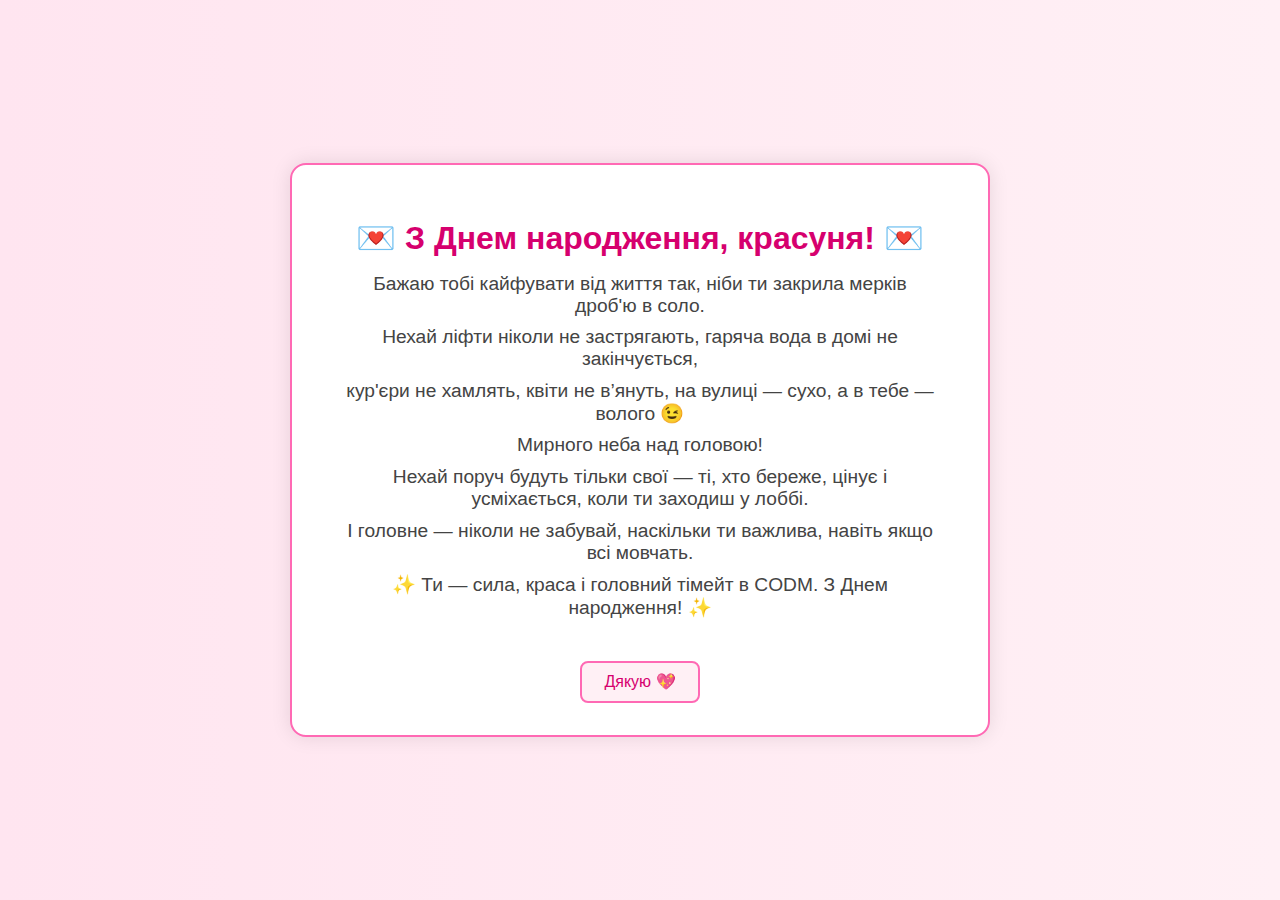
<file: wish.html>
<!DOCTYPE html>
<html lang="uk">
<head>
  <meta charset="UTF-8" />
  <meta name="viewport" content="width=device-width, initial-scale=1.0" />
  <title>Wishes</title>
  <link rel="stylesheet" href="wish-style.css" />
</head>
<body>
  <div class="message-box">
    <div id="wish-content">
      <h1>💌 З Днем народження, красуня! 💌</h1>

      <p>Бажаю тобі кайфувати від життя так, ніби ти закрила мерків дроб'ю в соло.</p>
      <p>Нехай ліфти ніколи не застрягають, гаряча вода в домі не закінчується,</p>
      <p>кур'єри не хамлять, квіти не в’януть, на вулиці — сухо, а в тебе — волого 😉</p>
      <p>Мирного неба над головою!</p>
      <p>Нехай поруч будуть тільки свої — ті, хто береже, цінує і усміхається, коли ти заходиш у лоббі.</p>
      <p>І головне — ніколи не забувай, наскільки ти важлива, навіть якщо всі мовчать.</p>
      <p>✨ Ти — сила, краса і головний тімейт в CODM. З Днем народження! ✨</p>
    </div>

    <button id="btn-thanks" onclick="showGiftQuestion()">Дякую 💖</button>

    <div id="gift-question">
      <p>Бажаєш отримати подарунок від розробника?</p>
      <button onclick="sendMessage()">Так 🎁</button>
    </div>
  </div>

  <script src="wish-script.js"></script>
</body>
</html>
</file>
<file: wish-style.css>
body {
    margin: 0;
    font-family: Arial, sans-serif;
    background: linear-gradient(to right, #ffe5f0, #fff0f5);
    display: flex;
    flex-direction: column;
    justify-content: center;
    align-items: center;
    height: 100vh;
    text-align: center;
  }
  
  .message-box {
    padding: 2rem 3rem;
    border: 2px solid #ff69b4;
    border-radius: 16px;
    background: #fff;
    box-shadow: 0 0 20px rgba(0,0,0,0.1);
    max-width: 600px;
  }
  
  h1 {
    font-size: 2rem;
    color: #d6006e;
    margin-bottom: 1rem;
  }
  
  p {
    font-size: 1.2rem;
    color: #444;
    margin: 0.6rem 0;
  }
  
  button {
    margin-top: 2rem;
    font-size: 1rem;
    padding: 0.6rem 1.4rem;
    border: 2px solid #ff69b4;
    background: #fff0f5;
    color: #d6006e;
    cursor: pointer;
    border-radius: 8px;
    transition: background 0.2s ease, transform 0.15s ease;
  }
  
  button:hover {
    background: #ffe4f0;
    transform: translateY(-2px);
  }
  
  #gift-question {
    display: none;
    margin-top: 2rem;
  }
  
  .confetti {
    position: fixed;
    top: -10px;
    width: 10px;
    height: 10px;
    border-radius: 50%;
    opacity: 0.8;
    animation: fall 5s linear forwards;
    z-index: 9999;
    pointer-events: none;
  }
  
  @keyframes fall {
    to {
      transform: translateY(110vh) rotate(720deg);
      opacity: 0;
    }
  }
</file>
